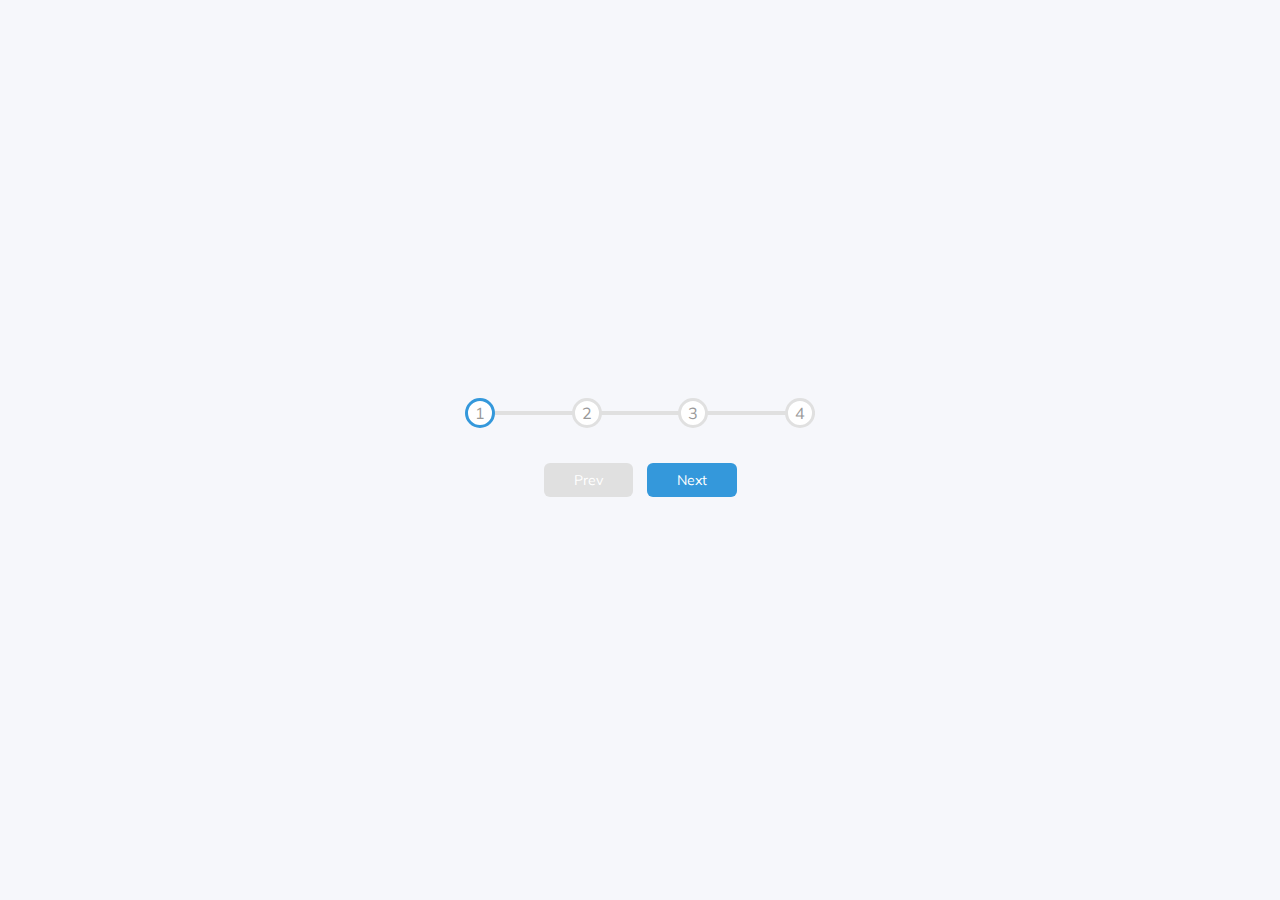
<file: progress-steps/index.html>
<!DOCTYPE html>
<html lang="en">
<head>
    <meta charset="UTF-8">
    <meta http-equiv="X-UA-Compatible" content="IE=edge">
    <meta name="viewport" content="width=device-width, initial-scale=1.0">
    <link rel="stylesheet" href="style.css">
    <title>Progress Steps</title>
</head>
<body>
    <div class="container">
        <div class="progress-container">
            <div class="progress" id="progress"></div>
            <div class="circle active">1</div>
            <div class="circle">2</div>
            <div class="circle">3</div>
            <div class="circle">4</div>
        </div>

        <button class="btn" id="prev" disabled>Prev</button>
        <button class="btn" id="next">Next</button>
    </div>

    <script src="script.js"></script>
</body>
</html>
</file>
<file: progress-steps/style.css>
@import url('https://fonts.googleapis.com/css2?family=Muli&display=swap');

:root {
    --line-border-fill: #3498db;
    --line-border-empty: #e0e0e0;
}

* {
    box-sizing: border-box;
}

body {
    background-color: #f6f7fb;
    font-family: 'Muli', sans-serif;
    display: flex;
    align-items: center;
    justify-content: center;
    height: 100vh;
    overflow: hidden;
    margin: 0;
}

.container {
    text-align: center;
}

.progress-container {
    display: flex;
    justify-content: space-between;
    position: relative;
    margin-bottom: 30px;
    max-width: 100%;
    width: 350px;
}

.progress-container::before {
    content: '';
    background-color: var(--line-border-empty);
    position: absolute;
    top: 50%;
    left: 0;
    
    /* this moves the progress line up a bit to be centered vertically in the actual center of the line */
    transform: translateY(-50%);

    height: 4px;
    width: 100%;
    z-index: -1;
}

.progress {
    background-color: var(--line-border-fill);
    position: absolute;
    top: 50%;
    left: 0;
    
    /* this moves the progress line up a bit to be centered vertically in the actual center of the line */
    transform: translateY(-50%);

    height: 4px;
    width: 0%;
    z-index: -1;
    transition: 0.4s ease;
}

.circle {
    background-color: #fff;
    color: #999;
    border-radius: 50%;
    height: 30px;
    width: 30px;
    display: flex;
    align-items: center;
    justify-content: center;
    border: 3px solid var(--line-border-empty);
    transition: .4s ease;
}

.circle.active {
    border-color: var(--line-border-fill);
}

.btn {
    background-color: var(--line-border-fill);
    color: #fff;
    border: 0;
    border-radius: 6px;
    cursor: pointer;
    font-family: inherit;
    padding: 8px 30px;
    margin: 5px;
    font-size: 14px;
}

.btn:active {
    transform: scale(0.98);
}

.btn:focus {
    outline: 0;
}

.btn:disabled {
    background-color: var(--line-border-empty);
    cursor: not-allowed;
}
</file>
